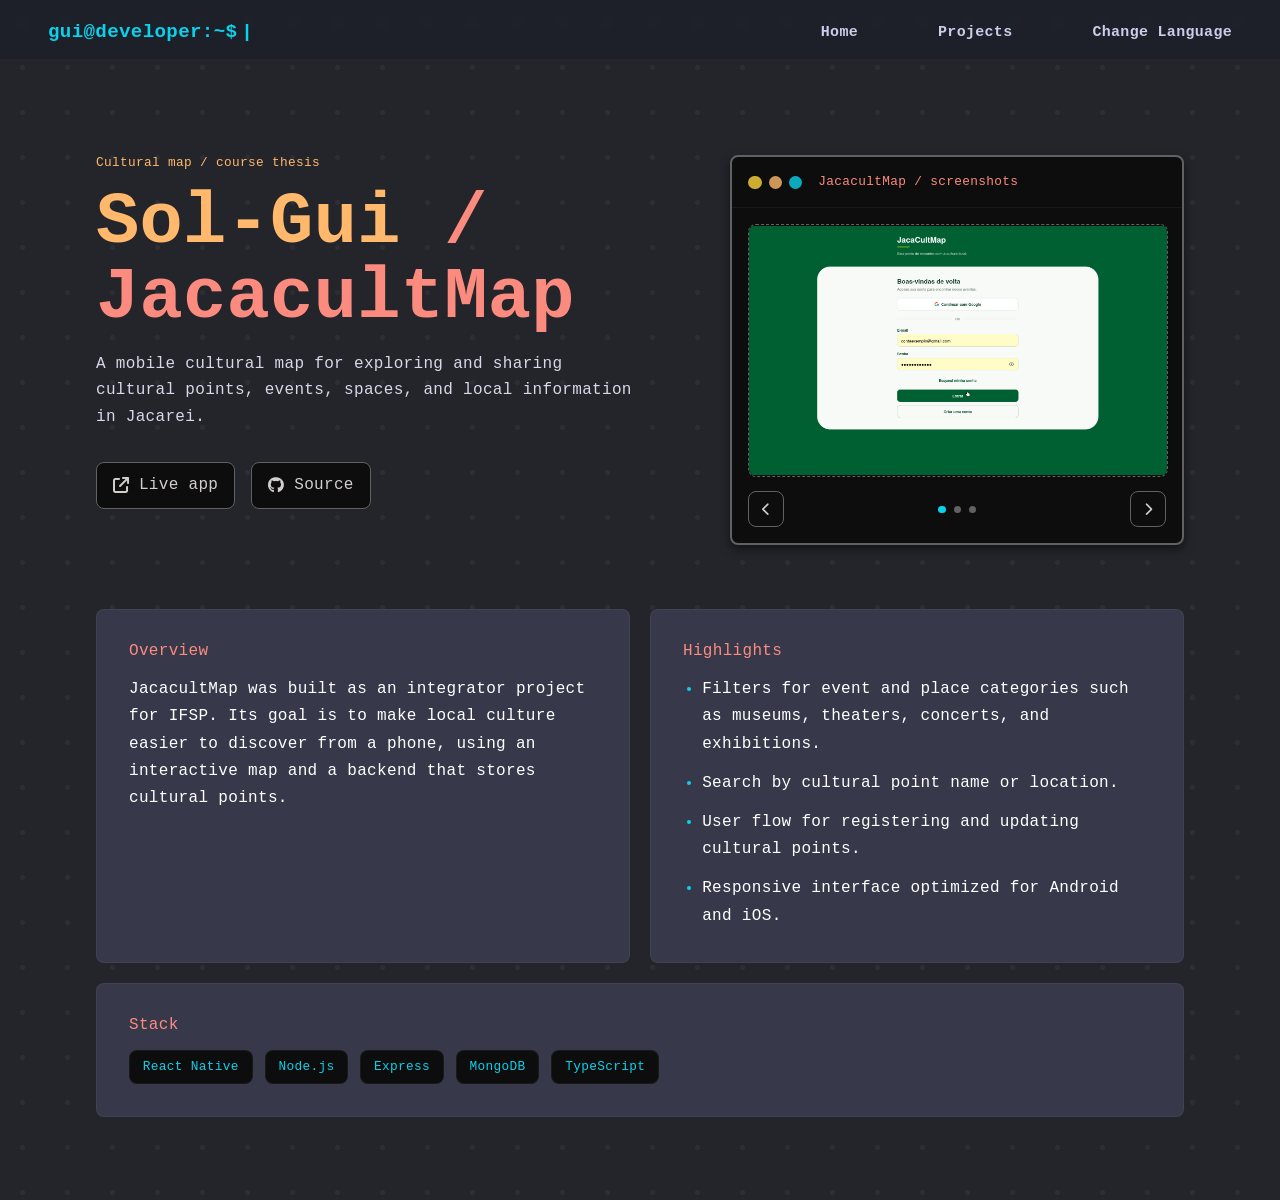
<file: projects/JacacultMap/index.html>
<!DOCTYPE html>
<html lang="pt-BR">
    <head>
        <meta charset="UTF-8">
        <meta name="viewport" content="width=device-width, initial-scale=1.0">
        <title>JacacultMap | Guilherme Marques</title>
        <script>document.documentElement.classList.add('js');</script>
        <link rel="stylesheet" href="../../styles/style.css">
        <script type="module" src="../../scripts/i18n.js" defer></script>
        <script src="../../scripts/script.js" defer></script>
        <link rel="stylesheet" href="https://cdnjs.cloudflare.com/ajax/libs/font-awesome/6.7.2/css/all.min.css">
    </head>
    <body class="project-detail-page" data-i18n-root="../../">
        <header class="header">
            <a href="../../"><h2><span class="header__terminal-logo animated-text">gui@developer:~$</span></h2></a>
            <button class="header__nav-toggle" type="button" aria-label="Abrir navegação" aria-expanded="false">
                <i class="fa-solid fa-bars"></i>
            </button>
            <nav class="header__nav">
                <a href="../../#hero"><h3 class="header__nav-home">Início</h3></a>
                <a href="../../#projects"><h3 class="header__nav-projects">Projetos</h3></a>
                <h3 class="header__nav-change-language">Mudar idioma</h3>
            </nav>
        </header>

        <div class="dots-bg"></div>

        <main class="project-detail">
            <section class="project-detail__hero">
                <div class="project-detail__intro">
                    <p class="project-detail__eyebrow project-detail__jacacultmap-eyebrow">Mapa cultural / TCC</p>
                    <h1><span class="project-detail__owner">Sol-Gui</span> / JacacultMap</h1>
                    <p class="project-detail__summary project-detail__jacacultmap-summary">Um mapa cultural mobile para explorar e divulgar pontos culturais, eventos, espaços e informações locais em Jacareí.</p>
                    <div class="project-detail__actions">
                        <a href="https://jacacultmap-app.vercel.app" target="_blank" rel="noopener noreferrer">
                            <i class="fa-solid fa-arrow-up-right-from-square"></i>
                            <span class="project-detail__action-live">App online</span>
                        </a>
                        <a href="https://github.com/Sol-Gui/JacacultMap" target="_blank" rel="noopener noreferrer">
                            <i class="fa-brands fa-github"></i>
                            <span class="project-detail__action-source">Código</span>
                        </a>
                    </div>
                </div>
                <terminal-window class="project-detail__terminal">
                    <div class="project-detail__carousel" aria-label="Capturas do app JacacultMap">
                        <div class="project-detail__carousel-header">
                            <div class="projects-interface__window-icons" aria-hidden="true">
                                <span></span>
                                <span></span>
                                <span></span>
                            </div>
                            <span class="project-detail__carousel-title-jacacultmap">JacacultMap / capturas</span>
                        </div>
                        <div class="project-detail__carousel-viewport">
                            <div class="project-detail__carousel-track">
                                <div class="project-detail__carousel-slide">
                                    <img src="../../assets/images/jacacultmap/jacacultmap1.jpg" alt="Captura do app JacacultMap 01">
                                </div>
                                <div class="project-detail__carousel-slide">
                                    <img src="../../assets/images/jacacultmap/jacacultmap2.jpg" alt="Captura do app JacacultMap 02">
                                </div>
                                <div class="project-detail__carousel-slide">
                                    <img src="../../assets/images/jacacultmap/jacacultmap3.jpg" alt="Captura do app JacacultMap 03">
                                </div>
                            </div>
                        </div>
                        <div class="project-detail__carousel-controls">
                            <button class="project-detail__carousel-button" type="button" data-carousel-prev aria-label="Captura anterior">
                                <i class="fa-solid fa-chevron-left" aria-hidden="true"></i>
                            </button>
                            <div class="project-detail__carousel-dots"></div>
                            <button class="project-detail__carousel-button" type="button" data-carousel-next aria-label="Próxima captura">
                                <i class="fa-solid fa-chevron-right" aria-hidden="true"></i>
                            </button>
                        </div>
                    </div>
                </terminal-window>
            </section>

            <section class="project-detail__grid">
                <article class="project-detail__panel">
                    <h2 class="project-detail__section-overview">Visão geral</h2>
                    <p class="project-detail__jacacultmap-overview">JacacultMap foi construído como projeto integrador para o IFSP. O objetivo é tornar a cultura local mais fácil de descobrir pelo celular, usando um mapa interativo e um backend para armazenar pontos culturais.</p>
                </article>
                <article class="project-detail__panel">
                    <h2 class="project-detail__section-features">Destaques</h2>
                    <ul>
                        <li class="project-detail__jacacultmap-feature-1">Filtros para categorias de eventos e lugares como museus, teatros, shows e exposições.</li>
                        <li class="project-detail__jacacultmap-feature-2">Busca por nome ou localização do ponto cultural.</li>
                        <li class="project-detail__jacacultmap-feature-3">Fluxo para cadastro e atualização de pontos culturais pelo usuário.</li>
                        <li class="project-detail__jacacultmap-feature-4">Interface responsiva otimizada para Android e iOS.</li>
                    </ul>
                </article>
                <article class="project-detail__panel project-detail__panel-wide">
                    <h2 class="project-detail__section-stack">Stack</h2>
                    <div class="project-detail__tags">
                        <span>React Native</span>
                        <span>Node.js</span>
                        <span>Express</span>
                        <span>MongoDB</span>
                        <span>TypeScript</span>
                    </div>
                </article>
            </section>
        </main>
    </body>
</html>
</file>
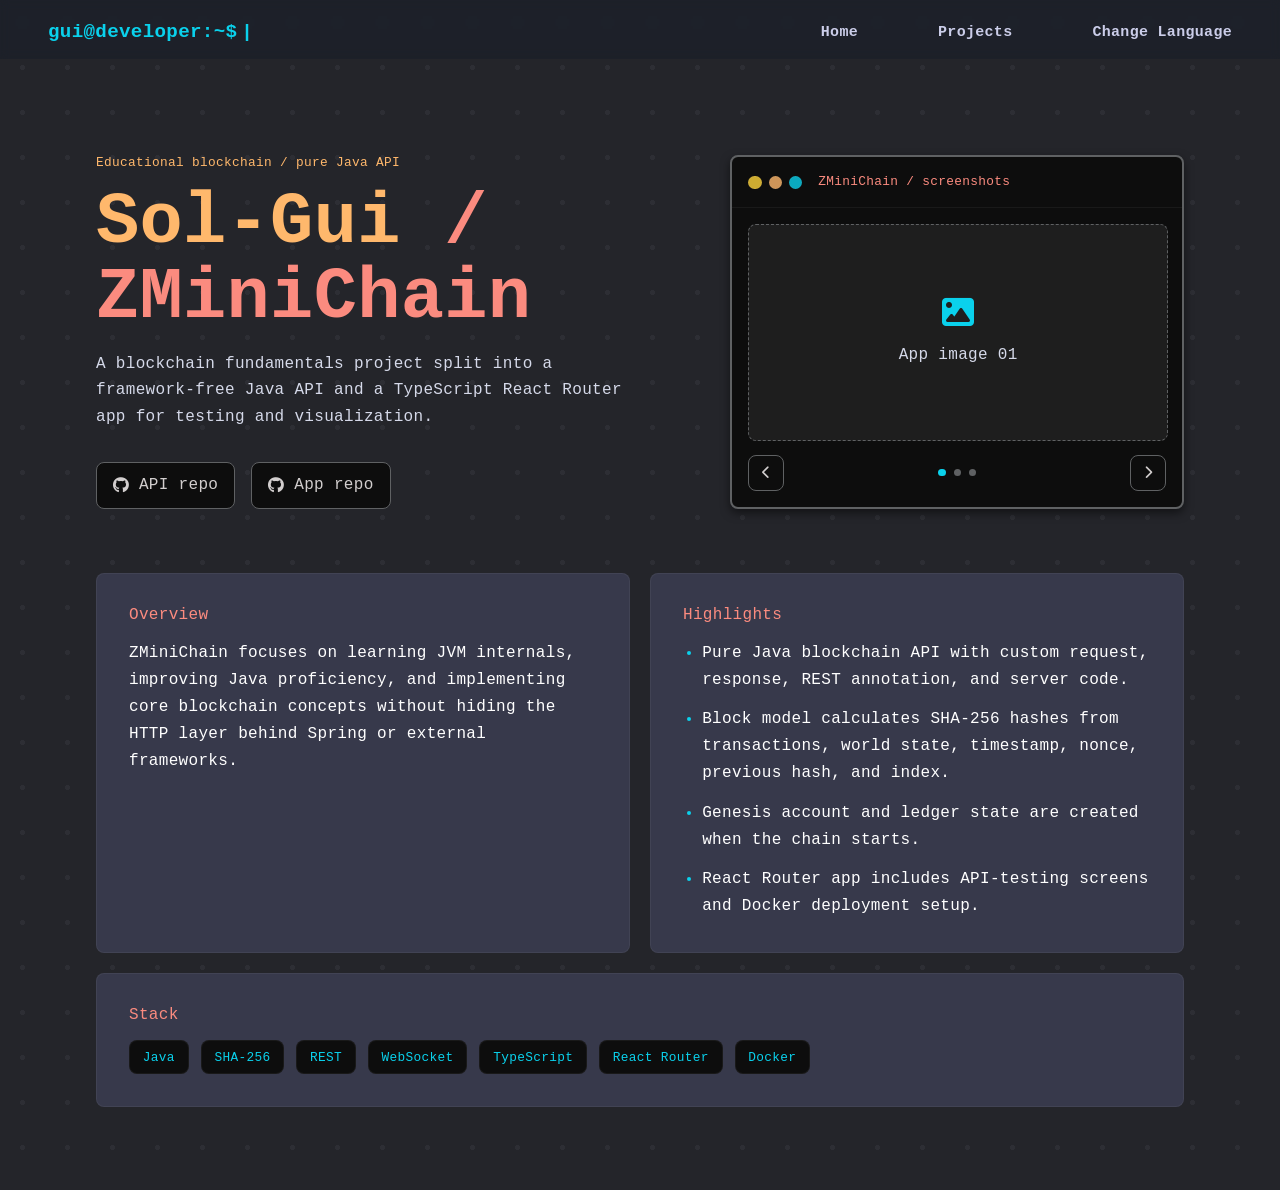
<file: projects/ZMiniChain/index.html>
<!DOCTYPE html>
<html lang="pt-BR">
    <head>
        <meta charset="UTF-8">
        <meta name="viewport" content="width=device-width, initial-scale=1.0">
        <title>ZMiniChain | Guilherme Marques</title>
        <script>document.documentElement.classList.add('js');</script>
        <link rel="stylesheet" href="../../styles/style.css">
        <script type="module" src="../../scripts/i18n.js" defer></script>
        <script src="../../scripts/script.js" defer></script>
        <link rel="stylesheet" href="https://cdnjs.cloudflare.com/ajax/libs/font-awesome/6.7.2/css/all.min.css">
    </head>
    <body class="project-detail-page" data-i18n-root="../../">
        <header class="header">
            <a href="../../"><h2><span class="header__terminal-logo animated-text">gui@developer:~$</span></h2></a>
            <button class="header__nav-toggle" type="button" aria-label="Abrir navegação" aria-expanded="false">
                <i class="fa-solid fa-bars"></i>
            </button>
            <nav class="header__nav">
                <a href="../../#hero"><h3 class="header__nav-home">Início</h3></a>
                <a href="../../#projects"><h3 class="header__nav-projects">Projetos</h3></a>
                <h3 class="header__nav-change-language">Mudar idioma</h3>
            </nav>
        </header>

        <div class="dots-bg"></div>

        <main class="project-detail">
            <section class="project-detail__hero">
                <div class="project-detail__intro">
                    <p class="project-detail__eyebrow project-detail__zminichain-eyebrow">Blockchain educacional / API em Java puro</p>
                    <h1><span class="project-detail__owner">Sol-Gui</span> / ZMiniChain</h1>
                    <p class="project-detail__summary project-detail__zminichain-summary">Um projeto de fundamentos de blockchain dividido entre uma API Java sem frameworks e um app TypeScript com React Router para testes e visualização.</p>
                    <div class="project-detail__actions">
                        <a href="https://github.com/Sol-Gui/Zminichain-API" target="_blank" rel="noopener noreferrer">
                            <i class="fa-brands fa-github"></i>
                            <span class="project-detail__action-api">Repo da API</span>
                        </a>
                        <a href="https://github.com/Sol-Gui/Zminichain-APP" target="_blank" rel="noopener noreferrer">
                            <i class="fa-brands fa-github"></i>
                            <span class="project-detail__action-app">Repo do app</span>
                        </a>
                    </div>
                </div>
                <terminal-window class="project-detail__terminal">
                    <div class="project-detail__carousel" aria-label="Capturas do app ZMiniChain">
                        <div class="project-detail__carousel-header">
                            <div class="projects-interface__window-icons" aria-hidden="true">
                                <span></span>
                                <span></span>
                                <span></span>
                            </div>
                            <span class="project-detail__carousel-title-zminichain">ZMiniChain / capturas</span>
                        </div>
                        <div class="project-detail__carousel-viewport">
                            <div class="project-detail__carousel-track">
                                <div class="project-detail__carousel-slide">
                                    <div class="project-detail__carousel-placeholder">
                                        <i class="fa-solid fa-image" aria-hidden="true"></i>
                                        <span class="project-detail__carousel-placeholder-1">Imagem do app 01</span>
                                    </div>
                                </div>
                                <div class="project-detail__carousel-slide">
                                    <div class="project-detail__carousel-placeholder">
                                        <i class="fa-solid fa-image" aria-hidden="true"></i>
                                        <span class="project-detail__carousel-placeholder-2">Imagem do app 02</span>
                                    </div>
                                </div>
                                <div class="project-detail__carousel-slide">
                                    <div class="project-detail__carousel-placeholder">
                                        <i class="fa-solid fa-image" aria-hidden="true"></i>
                                        <span class="project-detail__carousel-placeholder-3">Imagem do app 03</span>
                                    </div>
                                </div>
                            </div>
                        </div>
                        <div class="project-detail__carousel-controls">
                            <button class="project-detail__carousel-button" type="button" data-carousel-prev aria-label="Captura anterior">
                                <i class="fa-solid fa-chevron-left" aria-hidden="true"></i>
                            </button>
                            <div class="project-detail__carousel-dots"></div>
                            <button class="project-detail__carousel-button" type="button" data-carousel-next aria-label="Próxima captura">
                                <i class="fa-solid fa-chevron-right" aria-hidden="true"></i>
                            </button>
                        </div>
                    </div>
                </terminal-window>
            </section>

            <section class="project-detail__grid">
                <article class="project-detail__panel">
                    <h2 class="project-detail__section-overview">Visão geral</h2>
                    <p class="project-detail__zminichain-overview">ZMiniChain foca em aprender detalhes internos da JVM, melhorar a proficiência em Java e implementar conceitos centrais de blockchain sem esconder a camada HTTP atrás do Spring ou de frameworks externos.</p>
                </article>
                <article class="project-detail__panel">
                    <h2 class="project-detail__section-features">Destaques</h2>
                    <ul>
                        <li class="project-detail__zminichain-feature-1">API de blockchain em Java puro com código próprio de request, response, anotações REST e servidor.</li>
                        <li class="project-detail__zminichain-feature-2">Modelo de bloco calcula hashes SHA-256 a partir de transações, estado global, timestamp, nonce, hash anterior e índice.</li>
                        <li class="project-detail__zminichain-feature-3">Conta genesis e estado do ledger são criados quando a chain inicia.</li>
                        <li class="project-detail__zminichain-feature-4">App React Router inclui telas de teste da API e configuração de deploy com Docker.</li>
                    </ul>
                </article>
                <article class="project-detail__panel project-detail__panel-wide">
                    <h2 class="project-detail__section-stack">Stack</h2>
                    <div class="project-detail__tags">
                        <span>Java</span>
                        <span>SHA-256</span>
                        <span>REST</span>
                        <span>WebSocket</span>
                        <span>TypeScript</span>
                        <span>React Router</span>
                        <span>Docker</span>
                    </div>
                </article>
            </section>
        </main>
    </body>
</html>
</file>
<file: styles/style.css>
html {
  scroll-behavior: smooth;
}


:root {
    --default-background-color: #24252a;
    --default-text-color1: #CBCDE9;
    --default-text-color2: #d5d9e9;
    --header-background-color: rgba(15, 23, 42, 0.3);
    --default-text-highlight-color1: #0ad1ec;
    --default-text-highlight-color2: #fb8b7f;
    --default-highlight-background-color: #0d0d0d;
    --default-icons-color: rgb(210, 206, 206);
    --default-terminal-border-color: #5f6163;
    --default-subtle-surface-color: rgba(152, 148, 148, 0.125);
    --default-subtle-border-color: rgba(255,255,255,.05);
    --project-interface-background-color: #37394b;
    --project-interface-text-color: #FFFFFF;
    --project-star-color: #ffd43b;
    --project-accent-orange-color: #ffb86c;
    --project-card-height: 18rem;
    --font-size-xs: 0.68rem;
    --font-size-sm: 0.75rem;
    --font-size-md: 0.8rem;
    --font-size-base: 1rem;
    --font-size-lg: 1.25rem;
    --font-size-2xl: 1.4rem;
    --font-size-3xl: 2rem;
    --font-size-4xl: 2.5rem;
    --font-size-5xl: 4.5rem;
    --font-size-nav-toggle-icon: 1.2rem;
    --font-size-nav-mobile: 0.85rem;
    --font-size-hero-title-mobile: 2.35rem;
    --font-size-hero-title-xs: 1.9rem;
    --font-size-hero-subtitle-xs: 1.05rem;
    --font-size-project-title-mobile: 1.75rem;
    --font-size-social-text: var(--font-size-lg);
    --font-size-social-icon: var(--font-size-3xl);
}

::selection {
    background: var(--default-text-highlight-color2);
    color: #0a0c0f;
    text-shadow: none;
}

::-moz-selection {
    background: var(--default-text-highlight-color2);
    color: #0a0c0f;
    text-shadow: none;
}

    
body {
    min-height: 140vh;
    width: 100%;
    overflow-x: hidden;
    color: var(--default-text-color1);
    font-family: 'IBM Plex Mono', monospace;
    background-color: var(--default-background-color);
    letter-spacing: 0.02em;
    margin: 0;
    padding: 0;
    visibility: visible;
    opacity: 1;
    transform: translateY(0);
    transition: opacity 0.05s ease, transform 0.05s ease;
}

html.js body {
    visibility: hidden;
    opacity: 0;
    transform: translateY(0.6rem);
}

html.js body.page-ready {
    visibility: visible;
    opacity: 1;
    transform: translateY(0);
}

body.page-leaving {
    opacity: 0;
    transform: translateY(-0.3rem);
}


a {
    all: unset;
    cursor: pointer;
}

a:focus-visible,
button:focus-visible {
    outline: 2px solid var(--default-text-highlight-color1);
    outline-offset: 4px;
}

.dots-bg {
    position: fixed;
    top: 0;
    left: 0;
    width: 100vw;
    height: 100%;
    background-image: radial-gradient(circle, rgba(107, 109, 117, 0.849).15rem, transparent 1px);
    background-size: 5vh 5vh;
    opacity: 0.15;
    z-index: -1;
}


.header {
    display: flex;
    flex-direction: row;
    justify-content: space-between;
    align-items: center;
    gap: 2rem;
    padding: 0.3rem 3rem 0.05rem 3rem;
    background-color: var(--header-background-color);
    font-size: var(--font-size-md);
    backdrop-filter: blur(5px);
    z-index: 1000;
    top: 0;
    position: sticky;
}

.header h2 {
    flex: 0 0 auto;
}


.header__terminal-logo {
    color: var(--default-text-highlight-color1);
    font-weight: 600;
}


.header__terminal-logo::after {
    content: '|';
    margin-left: 0.25rem;
    animation: blink 1.5s step-start infinite;
}


.header__nav {
    display: flex;
    gap: 5rem;
    align-items: center;
    justify-content: flex-end;
}

.header__nav-toggle {
    display: none;
    align-items: center;
    justify-content: center;
    width: 2.5rem;
    height: 2.5rem;
    border: 1px solid var(--default-subtle-border-color);
    border-radius: 8px;
    background-color: var(--default-highlight-background-color);
    color: var(--default-icons-color);
    cursor: pointer;
    font-size: var(--font-size-nav-toggle-icon);
}


.header__nav h3:hover{
    color: var(--default-text-highlight-color2);
    cursor: pointer;
    transition: color 0.5s ease, transform 0.2s ease, opacity 0.3s ease;
}


.hero {
    display: grid;
    grid-template-columns: minmax(0, 1.25fr) minmax(22rem, 0.75fr);
    width: 100%;
    box-sizing:border-box;
    align-items: flex-start;
    padding: 0 clamp(5rem, 8vw, 10em) 0 clamp(5rem, 8vw, 15rem);
    padding-top: 10rem;
    padding-bottom: 2.8rem;
    gap: clamp(3rem, 8vw, 10vw);
}


.hero__info-container {
    display: flex;
    flex-direction: column;
    justify-content: flex-start;
    min-width: 0;
}

.hero__availability {
    display: inline-flex;
    align-items: center;
    gap: 0.55rem;
    width: fit-content;
    margin: 0 0 1rem;
    padding: 0.42rem 0.72rem;
    border: 1px solid rgba(251, 139, 127, 0.35);
    border-radius: 999px;
    background: rgba(13, 13, 13, 0.72);
    color: var(--default-text-highlight-color2);
    font-size: var(--font-size-base);
    line-height: 1;
}

.hero__availability-dot {
    width: 0.55rem;
    height: 0.55rem;
    border-radius: 999px;
    background: var(--default-text-highlight-color2);
    box-shadow: 0 0 0 0.25rem rgba(251, 139, 127, 0.13);
}


.hero__info-container__title {
    padding: 0;
    margin: 0;
    font-size: var(--font-size-4xl);
    max-width: 100%;
}


.hero__name {
    color: var(--default-text-highlight-color1);
    opacity: 0.85;
}


.hero__info-container__subtitle {
    line-height: 1.4;
    font-size: var(--font-size-2xl);
    font-weight: 400;
    color: var(--default-text-color2);
    max-width: 55ch;
}


.hero__info-container__subtitle span {
    text-decoration-line: underline;
    text-decoration-style: dashed;
    text-decoration-color: var(--default-text-highlight-color2);
    text-underline-offset: 0.4rem;
    transition: all 0.2s ease;
}

.hero__info-container__subtitle span:hover {
    -webkit-transition: background-color 0.16s ease-in;
          transition: background-color 0.16s ease-in;
    cursor: default;
    background-color: var(--default-text-highlight-color2);
    color: #0a0c0f;
}

.hero__info-container__subtitle #fyera-link {
    cursor: pointer;
    text-decoration-color: var(--default-text-highlight-color1);
}

.hero__info-container__subtitle #fyera-link:hover {
    background-color: var(--default-text-highlight-color1);
}

.hero__info-container__socials {
    display: flex;
    flex-direction: row;
    gap: 1rem;
    padding-top: 1.5rem;
}

.hero__info-container__socials a:hover p,
.hero__info-container__socials a:hover i {
    color: var(--default-text-highlight-color2);
    cursor: pointer;
    transition: color 0.5s ease, transform 0.2s ease, opacity 0.3s ease;
}


.hero__info-container__socials a {
    padding-right: 1rem;
    display: flex;
    justify-content: flex-start;
    align-items: center;
    background-color: #0d0d0d;
    border-radius: 15px;
}


.hero__info-container__socials p {
    color: var(--default-icons-color);
    font-size: var(--font-size-social-text);
    margin-left: 0.5rem;
}


.hero__info-container__socials i {
    margin-left: 0.5rem;
    display: flex;
    justify-content: center;
    align-items: center;
    color: var(--default-icons-color);
    font-size: var(--font-size-social-icon);
}

.resume-download i,
.resume-download p {
    color: var(--default-text-highlight-color1);
}

.hero__terminal {
    --hero-terminal-font-size: var(--font-size-lg);

    display: flex;
    flex-direction: column;
    width: 100%;
    max-width: 34rem;
    min-width: 0;
    align-items: stretch;
    justify-self: end;
}


@keyframes blink {
  0%, 100% { opacity: 1; }
  50% { opacity: 0; }
}


/* ── Terminal component ─────────────────────────────────────────────────────── */


terminal-window {
    position: relative;
    display: block;
    background: var(--default-highlight-background-color);
    border: 2px solid var(--default-terminal-border-color);
    box-shadow: 0px 4px 10px rgba(0, 0, 0, 0.5);
    border-radius: 8px;
    padding: 1rem;
    font-family: 'JetBrains Mono', 'Fira Code', 'Cascadia Code', 'Courier New', monospace;
    font-size: var(--font-size-lg);
    line-height: 1.75;
    color: var(--default-text-color1);
    width: 100%;
    max-width: 100%;
    box-sizing: border-box;
}

.hero__terminal #term {
    aspect-ratio: 1.55 / 1;
    width: min(100%, 34rem);
    min-height: clamp(15rem, 24vw, 18rem);
    font-size: var(--hero-terminal-font-size);
    line-height: 1.65;
}

.hero__scroll-cue {
    grid-column: 1 / -1;
    justify-self: center;
    display: inline-flex;
    flex-direction: column;
    align-items: center;
    gap: 0.35rem;
    margin-top: 1.5rem;
    color: var(--default-text-color2);
    font-size: var(--font-size-md);
    opacity: 0.75;
    animation: scrollCueFloat 1.6s ease-in-out infinite;
}

.hero__scroll-cue:hover,
.hero__scroll-cue:focus-visible {
    color: var(--default-text-highlight-color1);
    opacity: 1;
}

.hero__scroll-cue-label {
    color: currentColor;
}

.hero__scroll-cue-icon {
    display: grid;
    justify-items: center;
    gap: 0;
    color: var(--default-text-highlight-color1);
    font-size: var(--font-size-sm);
}

.hero__scroll-cue-icon i:last-child {
    margin-top: -0.3rem;
    opacity: 0.45;
}

@keyframes scrollCueFloat {
    0%, 100% {
        transform: translateY(0);
    }

    50% {
        transform: translateY(0.675rem);
    }
}

.hero__info-card {
    position: absolute;
    top: -0.25rem;
    left: -0.5rem;
    display: flex;
    flex-direction: column;
    justify-content: flex-start;
    align-items: stretch;
    gap: 1rem;

    background-color: var(--default-highlight-background-color);
    border-radius: 8px;
    border: 2px solid var(--default-terminal-border-color);
    padding: 1.1rem 0.9rem 0.9rem;

    width: 110%;
    max-width: 34rem;
    height: auto;
    box-sizing:  border-box;
    z-index: 2;
    overflow: visible;

    animation: slideInFromRight 0.7s ease-out forwards;
}

.hero__info-card[style*="display: block"] {
    display: flex !important;
}

@keyframes slideInFromRight {
    from {
        transform: translateX(1rem);
        opacity: 0;
    }

    to {
        transform: translateX(0);
        opacity: 1;
    }
}

@media (prefers-reduced-motion: reduce) {
    html {
        scroll-behavior: auto;
    }

    body,
    .projects-interface,
    .project-detail__carousel-track {
        transition: none;
    }

    .header__terminal-logo::after,
    .tw-cursor,
    .hero__scroll-cue {
        animation: none;
    }
}


.tw-line {
    display: block;
    min-height: 1.75em;
}


.tw-line .prompt { color: var(--default-text-highlight-color1); }
.tw-line .cmd    { color: var(--default-text-color1); }
.tw-line .ok     { color: var(--default-text-highlight-color2) }
.tw-cursor {
    display: inline-block;
    width: 8px;
    height: 1em;
    background: var(--default-text-color1);
    vertical-align: -0.15em;
    margin-left: 1px;
    animation: blink 0.5s step-end infinite;
}

.hero__info-card-profile {

    display: flex;
    flex-direction: row;
    align-items: center;

    gap: 1.25rem;
}

.hero__info-card-avatar {

    width: 5rem;
    height: 5rem;

    border-radius: 50%;

    display: flex;
    justify-content: center;
    align-items: center;
}

.hero__info-card-name {

    margin: 0;

    font-size: var(--font-size-2xl);

    color: var(--default-text-color1);
}

.hero__info-card-role {

    margin-top: 0;

    color: var(--default-text-color2);

    opacity: .8;

    font-size: var(--font-size-base);
}

.hero__info-card-details {

    display: flex;
    flex-direction: column;

    gap: 0.5rem;
}

.hero__info-card-detail {

    display: flex;
    align-items: center;
    justify-content: start;

    gap: 1.25rem;
    padding: 0;

    color: var(--default-text-color2);

    font-size: var(--font-size-base);
}

.hero__info-card-detail i {

    margin-left: 0.5rem;
    display: flex;
    justify-content: center;
    align-items: center;

    width: 1.25rem;
    height: 1.25rem;

    color: var(--default-text-highlight-color1);
}

.hero__info-card-stats {

    display: grid;

    grid-template-columns: 1fr 1fr;

    gap: 1rem;
}

.hero__info-card-stat {

    padding: 0.55rem 0.6rem;

    border-radius: 8px;

    background: var(--default-subtle-surface-color);

    border: 1px solid var(--default-subtle-border-color);
}

.hero__info-card-stat > span {

    display: block;

    margin-bottom: .5rem;
    margin-left: .1rem;

    font-size: var(--font-size-md);

    color: var(--default-text-color2);

    opacity: .7;
}

.hero__info-card-stat h4 {

    margin: 0;

    color: var(--default-text-highlight-color1);
}

.hero__info-card-duration {
    display: flex;
    flex-direction: column;
    gap: 0.18rem;
    line-height: 1.25;
}

.hero__info-card-duration__months {
    font-size: var(--font-size-lg);
}

.hero__info-card-duration__days {
    width: fit-content;
    padding-top: 0.18rem;
    border-top: 1px solid rgba(255,255,255,.08);
    color: var(--default-text-color2);
    font-size: var(--font-size-base);
}

.hero__info-card-duration--zero {
    font-size: var(--font-size-lg);
}

.hero__info-card-update {
    font-size: var(--font-size-base);
}

.projects {
    --projects-terminal-font-size: var(--font-size-base);

    display: flex;
    align-items: center;
    flex-direction: column;
    width: 100%;
    box-sizing: border-box;
    padding: 0 clamp(1rem, 6vw, 10rem);
}

.projects h1 {
    margin-top: 10vh;
    text-align: center;
    font-size: var(--font-size-3xl);
}

.projects-container {
    display: grid;
    grid-template-columns: repeat(2, minmax(0, 1fr));
    width: 100%;
    max-width: 80rem;
    gap: clamp(2rem, 6vw, 10vw);
    margin-top: 10vh;
    padding-bottom: 10vh;
}

.projects__title {
    color: var(--project-accent-orange-color);
    font-weight: 400;
}


.projects-terminal {
    width: 100%;
    height: 100%;
    min-height: 0;
    box-sizing: border-box;
    font-size: var(--projects-terminal-font-size);
    line-height: 1.55;
}

.projects-terminal-link {
    display: block;
    width: 100%;
    height: var(--project-card-height);
    min-height: var(--project-card-height);
}

.projects-terminal-link:hover .projects-interface,
.projects-terminal-link:focus-visible .projects-interface {
    border-color: rgba(10, 209, 236, 0.45);
    transform: translateY(-0.25rem);
}

.projects-interface {
    display: flex;
    flex-direction: column;
    justify-content: space-between;
    gap: 1rem;
    background-color: var(--project-interface-background-color);
    border-radius: 1.5rem;
    width: 100%;
    height: 100%;
    min-height: 0;
    box-sizing: border-box;
    padding: clamp(1rem, 2vw, 2rem);
    border: 1px solid transparent;
    transition: border-color 0.25s ease, transform 0.25s ease;
}

.projects-interface__header {
    display: grid;
    grid-template-columns: auto minmax(0, 1fr) auto;
    align-items: center;
    gap: 1rem;
    padding-bottom: 0.75rem;
    border-bottom: 1px solid var(--default-subtle-border-color);
}

.projects-interface__window-icons {
    display: flex;
    align-items: center;
    gap: 0.45rem;
}

.projects-interface__window-icons span {
    display: block;
    width: 0.7rem;
    height: 0.7rem;
    border-radius: 50%;
    border: 1px solid var(--default-subtle-border-color);
    background-color: var(--default-icons-color);
    opacity: 0.8;
}

.projects-interface__window-icons span:first-child {
    background-color: var(--project-star-color);
}

.projects-interface__window-icons span:nth-child(2) {
    background-color: var(--project-accent-orange-color);
}

.projects-interface__window-icons span:last-child {
    background-color: var(--default-text-highlight-color1);
}

.projects-interface h2 {
    margin: 0;
    font-size: var(--projects-terminal-font-size);
    font-weight: 400;
    overflow-wrap: anywhere;
    color: var(--default-text-highlight-color2);
}

.projects-interface__owner {
    color: var(--project-accent-orange-color);
}

.projects-interface i {
    color: var(--project-star-color);
    flex: 0 0 auto;
}

.projects-interface h3 {
    margin: 0;
    font-size: var(--projects-terminal-font-size);
    max-width: 100%;
    font-weight: 400;
    overflow-wrap: anywhere;
    color: var(--project-interface-text-color);
}

.projects-interface__stack {
    margin: 0;
    font-size: var(--projects-terminal-font-size);
    font-weight: 400;
    overflow-wrap: anywhere;
    color: var(--default-text-highlight-color2);
}

.projects-interface__stack span {
    color: var(--default-text-highlight-color2);
}

.projects-interface__details-link {
    color: var(--default-text-highlight-color1);
    font-size: var(--projects-terminal-font-size);
}

.projects-interface__details-link::after {
    content: " ->";
}

.about {
    width: 100%;
    box-sizing: border-box;
    padding: clamp(5.6rem, 11.2vw, 11.2rem) clamp(1rem, 6vw, 10rem) clamp(7rem, 14vw, 12.6rem);
}

.about__inner {
    display: grid;
    grid-template-columns: minmax(0, 1fr) minmax(22rem, 0.85fr);
    gap: clamp(2rem, 6vw, 6rem);
    align-items: start;
    max-width: 80rem;
    margin: 0 auto;
}

.about__intro {
    min-width: 0;
}

.about__eyebrow {
    margin: 0 0 0.75rem;
    color: var(--project-accent-orange-color);
    font-size: var(--font-size-md);
}

.about__title {
    margin: 0;
    color: var(--default-text-highlight-color2);
    font-size: var(--font-size-4xl);
    line-height: 1.12;
    max-width: 18ch;
}

.about__summary {
    margin: 1.5rem 0 0;
    color: var(--default-text-color2);
    font-size: var(--font-size-base);
    line-height: 1.7;
    max-width: 62ch;
}

.about__facts {
    display: grid;
    gap: 0.85rem;
    align-self: stretch;
}

.about__fact {
    display: grid;
    grid-template-columns: auto minmax(0, 1fr);
    align-items: center;
    gap: 1rem;
    min-height: 3.5rem;
    padding: 0.8rem 1rem;
    border-left: 2px solid var(--default-terminal-border-color);
    background-color: var(--default-subtle-surface-color);
    color: var(--default-text-color2);
    font-size: var(--font-size-base);
    line-height: 1.55;
}

.about__fact i {
    color: var(--default-text-highlight-color1);
}

.about__fact span {
    overflow-wrap: anywhere;
}

.contact-me {
    display: flex;
    flex-direction: column;
    align-items: center;
    width: 100%;
    box-sizing: border-box;
    padding: clamp(5.6rem, 11.2vw, 11.2rem) clamp(1rem, 6vw, 10rem) clamp(7rem, 14vw, 12.6rem);
    text-align: center;
}

.contact-me__eyebrow {
    margin: 0 0 1rem;
    color: var(--project-accent-orange-color);
    font-size: var(--font-size-md);
}

.contact-me__email {
    border: 0;
    padding: 0;
    background: transparent;
    color: var(--default-text-highlight-color1);
    cursor: pointer;
    font: inherit;
    font-size: clamp(var(--font-size-2xl), 7vw, var(--font-size-5xl));
    font-weight: 600;
    line-height: 1.1;
    overflow-wrap: anywhere;
    text-align: center;
}

.contact-me__email:hover,
.contact-me__email:focus-visible,
.contact-me__email.is-copied {
    color: var(--default-text-highlight-color2);
}

.contact-me__copy-status {
    min-height: 1.5rem;
    margin: 0.8rem 0 0;
    color: var(--default-text-color2);
    font-size: var(--font-size-base);
}

.project-detail-page {
    min-height: 100vh;
}

.project-detail {
    width: 100%;
    box-sizing: border-box;
    padding: 6rem 6rem 5rem;
}

.project-detail__hero {
    display: grid;
    grid-template-columns: minmax(0, 1.1fr) minmax(20rem, 0.9fr);
    gap: 5rem;
    align-items: start;
    max-width: 82rem;
    margin: 0 auto;
}

.project-detail__intro {
    min-width: 0;
}

.project-detail__eyebrow {
    margin: 0 0 1rem;
    color: var(--project-accent-orange-color);
    font-size: var(--font-size-md);
}

.project-detail__intro h1 {
    margin: 0;
    color: var(--default-text-highlight-color2);
    font-size: var(--font-size-5xl);
    line-height: 1.03;
    overflow-wrap: anywhere;
}

.project-detail__owner {
    color: var(--project-accent-orange-color);
}

.project-detail__summary {
    color: var(--default-text-color2);
    font-size: var(--font-size-base);
    line-height: 1.65;
    max-width: 62ch;
}

.project-detail__summary span {
    color: var(--default-text-highlight-color1);
}

.project-detail__actions {
    display: flex;
    flex-wrap: wrap;
    gap: 1rem;
    padding-top: 1rem;
}

.project-detail__actions a {
    display: inline-flex;
    align-items: center;
    gap: 0.6rem;
    min-height: 2.8rem;
    padding: 0 1rem;
    border-radius: 8px;
    background-color: var(--default-highlight-background-color);
    border: 1px solid var(--default-terminal-border-color);
    color: var(--default-icons-color);
}

.project-detail__actions a:hover {
    color: var(--default-text-highlight-color2);
    border-color: var(--default-text-highlight-color2);
}

.project-detail__terminal {
    min-height: 17rem;
    align-self: stretch;
    padding: 0;
    overflow: hidden;
}

.project-detail__carousel {
    display: grid;
    grid-template-rows: auto minmax(0, 1fr) auto;
    height: 100%;
    min-height: 17rem;
}

.project-detail__carousel-header {
    display: grid;
    grid-template-columns: auto minmax(0, 1fr);
    align-items: center;
    gap: 1rem;
    padding: 0.85rem 1rem;
    border-bottom: 1px solid var(--default-subtle-border-color);
    color: var(--default-text-highlight-color2);
    font-size: var(--font-size-md);
}

.project-detail__carousel-header span {
    overflow-wrap: anywhere;
}

.project-detail__carousel-viewport {
    overflow: hidden;
    min-height: 0;
}

.project-detail__carousel-track {
    display: flex;
    height: 100%;
    transition: transform 0.35s ease;
}

.project-detail__carousel-slide {
    flex: 0 0 100%;
    min-width: 0;
    padding: 1rem;
    box-sizing: border-box;
}

.project-detail__carousel-slide img {
    display: block;
    width: 100%;
    height: 100%;
    min-height: 12rem;
    object-fit: contain;
    border-radius: 8px;
    border: 1px dashed var(--default-terminal-border-color);
}

.project-detail__carousel-placeholder {
    display: grid;
    place-items: center;
    align-content: center;
    gap: 0.8rem;
    width: 100%;
    height: 100%;
    min-height: 12rem;
    border: 1px dashed var(--default-terminal-border-color);
    border-radius: 8px;
    background-color: var(--default-subtle-surface-color);
    color: var(--default-text-color2);
    font-size: var(--font-size-base);
}

.project-detail__carousel-placeholder i {
    color: var(--default-text-highlight-color1);
    font-size: var(--font-size-3xl);
}

.project-detail__carousel-controls {
    display: grid;
    grid-template-columns: auto minmax(0, 1fr) auto;
    align-items: center;
    gap: 1rem;
    padding: 0 1rem 1rem;
}

.project-detail__carousel-button {
    display: inline-flex;
    align-items: center;
    justify-content: center;
    width: 2.25rem;
    height: 2.25rem;
    border: 1px solid var(--default-terminal-border-color);
    border-radius: 8px;
    background-color: var(--default-highlight-background-color);
    color: var(--default-icons-color);
    cursor: pointer;
    touch-action: manipulation;
    user-select: none;
}

.project-detail__carousel-button:hover,
.project-detail__carousel-button:focus-visible {
    color: var(--default-text-highlight-color1);
    border-color: var(--default-text-highlight-color1);
}

.project-detail__carousel-button:disabled {
    cursor: default;
    opacity: 0.45;
}

.project-detail__carousel-dots {
    display: flex;
    justify-content: center;
    gap: 0.5rem;
}

.project-detail__carousel-dot {
    width: 0.45rem;
    height: 0.45rem;
    padding: 0;
    border: 0;
    border-radius: 50%;
    background-color: var(--default-terminal-border-color);
    cursor: pointer;
    touch-action: manipulation;
}

.project-detail__carousel-dot.is-active {
    background-color: var(--default-text-highlight-color1);
}

.project-detail__grid {
    display: grid;
    grid-template-columns: repeat(2, minmax(0, 1fr));
    gap: 1.25rem;
    max-width: 82rem;
    margin: 4rem auto 0;
}

.project-detail__panel {
    background-color: var(--project-interface-background-color);
    border: 1px solid var(--default-subtle-border-color);
    border-radius: 8px;
    padding: 2rem;
}

.project-detail__panel-wide {
    grid-column: 1 / -1;
}

.project-detail__panel h2 {
    margin: 0 0 1rem;
    color: var(--default-text-highlight-color2);
    font-size: var(--font-size-base);
    font-weight: 400;
}

.project-detail__panel p,
.project-detail__panel li {
    color: var(--project-interface-text-color);
    font-size: var(--font-size-base);
    line-height: 1.7;
}

.project-detail__panel ul {
    display: grid;
    gap: 0.75rem;
    margin: 0;
    padding-left: 1.2rem;
}

.project-detail__panel li::marker {
    color: var(--default-text-highlight-color1);
}

.project-detail__tags {
    display: flex;
    flex-wrap: wrap;
    gap: 0.75rem;
}

.project-detail__tags span {
    display: inline-flex;
    align-items: center;
    min-height: 2rem;
    padding: 0 0.8rem;
    border-radius: 8px;
    background-color: var(--default-highlight-background-color);
    color: var(--default-text-highlight-color1);
    border: 1px solid var(--default-subtle-border-color);
    font-size: var(--font-size-md);
}

@media screen and (max-width: 1600px) {
    .hero {
        gap: clamp(3rem, 6vw, 6rem);
        padding-inline: clamp(4rem, 6vw, 8rem);
    }

    .hero__terminal {
        --hero-terminal-font-size: var(--font-size-base);

        max-width: 32rem;
    }

    .hero__terminal #term {
        width: min(100%, 32rem);
    }

    .projects-container {
        gap: clamp(2rem, 4vw, 4rem);
        max-width: 72rem;
    }

    .about__inner {
        max-width: 72rem;
    }
}

@media screen and (max-width: 1200px) {
    .hero {
        grid-template-columns: minmax(0, 1.15fr) minmax(20rem, 0.85fr);
        gap: clamp(2.5rem, 5vw, 4rem);
        padding-inline: clamp(3rem, 5vw, 5rem);
    }

    .hero__terminal {
        --hero-terminal-font-size: var(--font-size-md);

        max-width: 30rem;
    }

    .hero__terminal #term {
        width: min(100%, 28rem);
    }

    .projects {
        --projects-terminal-font-size: var(--font-size-md);
    }

    .projects-container {
        gap: clamp(1.5rem, 4vw, 3rem);
    }

    .about__inner {
        grid-template-columns: minmax(0, 1fr) minmax(20rem, 0.85fr);
        gap: clamp(2rem, 5vw, 4rem);
    }

    .about__fact {
        font-size: var(--font-size-md);
    }
}

@media screen and (max-width: 900px) {
    .header {
        gap: 1.5rem;
    }

    .header__nav {
        gap: 2rem;
    }

    .hero {
        grid-template-columns: 1fr;
        padding: 8rem clamp(1.5rem, 6vw, 5rem) 0;
        padding-bottom: clamp(21rem, 39.2vw, 28rem);
    }

    .hero__info-container__subtitle {
        max-width: 100%;
    }

    .hero__terminal {
        --hero-terminal-font-size: var(--font-size-base);

        width: 100%;
        max-width: 42rem;
        align-items: stretch;
        justify-self: start;
    }

    .hero__terminal #term {
        width: min(100%, 30rem);
    }

    .projects-container {
        grid-template-columns: 1fr;
        max-width: 42rem;
    }

    .projects {
        --projects-terminal-font-size: var(--font-size-base);
    }

    .projects-terminal-link {
        --project-card-height: 17rem;
    }

    .about__inner {
        grid-template-columns: 1fr;
        max-width: 42rem;
    }

    .about__title {
        max-width: 100%;
    }

    .about__fact {
        font-size: var(--font-size-base);
    }

    .project-detail__hero,
    .project-detail__grid {
        grid-template-columns: 1fr;
    }

    .project-detail {
        padding: 5rem 3rem;
    }

    .project-detail__hero {
        gap: 3rem;
    }

    .project-detail__intro h1 {
        font-size: var(--font-size-4xl);
    }
}

@media screen and (max-width: 760px) {
    .header {
        align-items: center;
        padding: 0.25rem 1.5rem;
        flex-wrap: wrap;
    }

    .header__nav-toggle {
        display: flex;
        margin-left: auto;
    }

    .header__nav {
        display: none;
        flex-direction: column;
        align-items: flex-start;
        width: 100%;
        gap: 0.25rem;
        font-size: var(--font-size-nav-mobile);
        padding-bottom: 0.75rem;
    }

    .header__nav.is-open {
        display: flex;
    }

    .header__nav h3 {
        margin: 0.35rem 0;
    }

    .hero {
        padding-top: 5rem;
        padding-bottom: clamp(25.2rem, 75.6vw, 33.6rem);
    }

    .hero__info-container__title {
        font-size: var(--font-size-hero-title-mobile);
    }

    .hero__info-container__subtitle {
        font-size: var(--font-size-lg);
    }

    .hero__info-container__socials {
        flex-wrap: wrap;
    }

    .hero__terminal {
        --hero-terminal-font-size: var(--font-size-sm);
    }

    terminal-window {
        font-size: var(--font-size-md);
    }

    .hero__terminal #term {
        aspect-ratio: 1.35 / 1;
        width: min(100%, 28rem);
        min-height: clamp(14rem, 54vw, 18rem);
    }

    .hero__info-card {
        left: -0.5rem;
        width: calc(100vw - 2rem);
        min-height: clamp(22rem, 72vw, 28rem);
    }

    .hero__info-card-profile {
        align-items: flex-start;
    }

    .hero__info-card-avatar {
        width: 4rem;
        height: 4rem;
    }

    .hero__info-card-stats {
        grid-template-columns: 1fr;
    }

    .projects h1 {
        margin-top: 12vh;
        font-size: var(--font-size-project-title-mobile);
    }

    .projects {
        --projects-terminal-font-size: var(--font-size-md);
    }

    .projects-container {
        margin-top: 4rem;
        gap: 2rem;
    }

    .projects-terminal-link {
        --project-card-height: 18rem;
        height: auto;
    }

    .projects-interface {
        min-height: var(--project-card-height);
    }

    .projects-interface h3 {
        max-width: 100%;
    }

    .about {
        padding-inline: clamp(1.5rem, 6vw, 5rem);
    }

    .about__title {
        font-size: var(--font-size-3xl);
    }

    .about__fact {
        font-size: var(--font-size-md);
    }

    .project-detail {
        padding: 3rem 1rem 4rem;
    }

    .project-detail__summary {
        font-size: var(--font-size-base);
    }

    .project-detail__terminal {
        min-height: 14rem;
    }

    .project-detail__carousel {
        min-height: 14rem;
    }

    .project-detail__carousel-slide img,
    .project-detail__carousel-placeholder {
        min-height: 10rem;
    }
}

@media screen and (max-width: 360px) {
    .header {
        padding-inline: 1rem;
    }

    .hero {
        padding-inline: 1rem;
        padding-bottom: 30.8rem;
    }

    .hero__info-container__title {
        font-size: var(--font-size-hero-title-xs);
    }

    .hero__info-container__subtitle {
        font-size: var(--font-size-hero-subtitle-xs);
    }

    .hero__terminal {
        --hero-terminal-font-size: var(--font-size-xs);
    }

    .hero__terminal #term {
        aspect-ratio: 1.18 / 1;
        min-height: 16rem;
    }

    terminal-window {
        font-size: var(--font-size-md);
    }

    .hero__info-card {
        left: 0;
        width: calc(100vw - 2rem);
        min-height: 27rem;
        padding: 1rem 0.8rem;
        gap: 0.75rem;
    }

    .hero__info-container__socials a {
        width: 100%;
    }

    .hero__info-card-profile {
        flex-direction: column;
    }

    .projects {
        --projects-terminal-font-size: var(--font-size-sm);
    }

    .projects-interface__header {
        align-items: flex-start;
        grid-template-columns: minmax(0, 1fr) auto;
        gap: 0.75rem;
    }

    .projects-interface__window-icons {
        grid-column: 1 / -1;
    }

    .projects-interface h2 {
        font-size: var(--projects-terminal-font-size);
    }

    .projects-terminal-link {
        --project-card-height: 20rem;
    }

    .projects-interface {
        gap: 0.85rem;
        padding: 1rem;
    }

    .about {
        padding-inline: 1rem;
    }

    .about__title {
        font-size: var(--font-size-2xl);
    }

    .about__fact {
        font-size: var(--font-size-sm);
        padding: 0.8rem;
    }

    .project-detail__carousel-header {
        grid-template-columns: minmax(0, 1fr);
    }

    .project-detail__carousel-header .projects-interface__window-icons {
        grid-column: auto;
    }

    .project-detail__carousel-controls {
        gap: 0.75rem;
        padding-inline: 0.8rem;
    }
}
</file>
